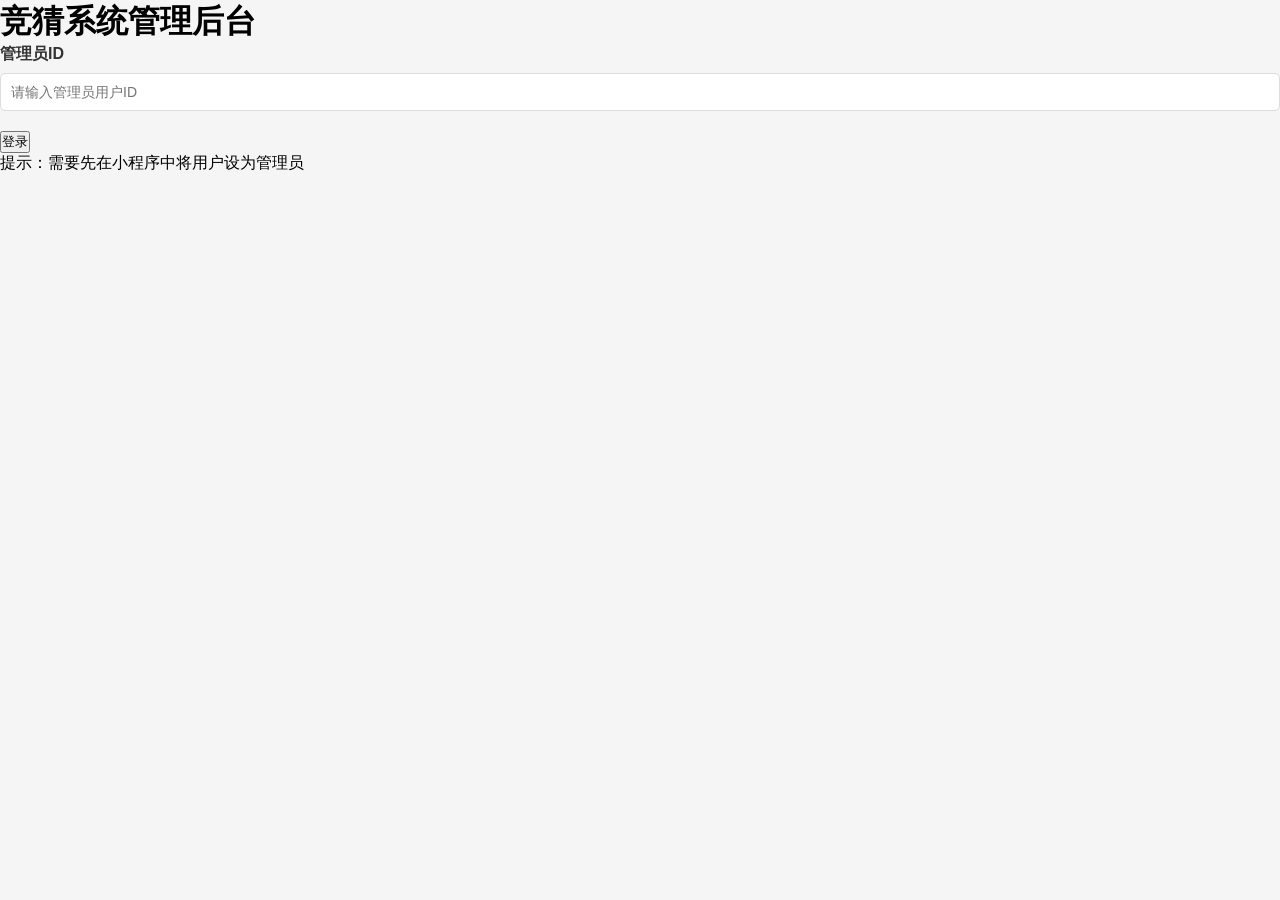
<file: admin-web/index.html>
<!DOCTYPE html>
<html lang="zh-CN">
<head>
    <meta charset="UTF-8">
    <meta name="viewport" content="width=device-width, initial-scale=1.0">
    <title>竞猜系统管理后台</title>
    <link rel="stylesheet" href="css/style.css">
</head>
<body>
    <!-- 登录界面 -->
    <div id="loginPage" class="login-container">
        <div class="login-box">
            <h1 class="login-title">竞猜系统管理后台</h1>
            <div class="form-group">
                <label for="adminId">管理员ID</label>
                <input type="text" id="adminId" placeholder="请输入管理员用户ID">
            </div>
            <button class="login-btn" onclick="adminLogin()">登录</button>
            <div class="login-tip">提示：需要先在小程序中将用户设为管理员</div>
        </div>
    </div>

    <!-- 主界面 -->
    <div id="mainPage" class="container" style="display: none;">
        <!-- 侧边栏 -->
        <div class="sidebar">
            <div class="logo">竞猜管理后台</div>
            <nav class="nav-menu">
                <a href="#" class="nav-item active" onclick="showPage('stats')">数据统计</a>
                <a href="#" class="nav-item" onclick="showPage('users')">用户管理</a>
                <a href="#" class="nav-item" onclick="showPage('teams')">队伍管理</a>
                <a href="#" class="nav-item" onclick="showPage('matches')">比赛管理</a>
                <a href="#" class="nav-item" onclick="showPage('questions')">问题管理</a>
            </nav>
            <div class="logout" onclick="logout()">退出登录</div>
        </div>

        <!-- 主内容区 -->
        <div class="main-content">
            <!-- 数据统计页面 -->
            <div id="statsPage" class="page">
                <div class="header"><h1>数据统计</h1></div>
                <div class="stats-container">
                    <div class="stat-card">
                        <div class="stat-value" id="totalUsers">0</div>
                        <div class="stat-label">总用户数</div>
                    </div>
                    <div class="stat-card">
                        <div class="stat-value" id="totalMatches">0</div>
                        <div class="stat-label">总比赛数</div>
                    </div>
                    <div class="stat-card">
                        <div class="stat-value" id="totalQuestions">0</div>
                        <div class="stat-label">总问题数</div>
                    </div>
                    <div class="stat-card">
                        <div class="stat-value" id="totalBets">0</div>
                        <div class="stat-label">总投注数</div>
                    </div>
                    <div class="stat-card">
                        <div class="stat-value" id="totalCoinsBet">0</div>
                        <div class="stat-label">总投注额</div>
                    </div>
                </div>
            </div>

            <!-- 用户管理页面 -->
            <div id="usersPage" class="page" style="display: none;">
                <div class="header"><h1>用户管理</h1></div>
                <div class="table-container">
                    <table>
                        <thead>
                            <tr>
                                <th>ID</th>
                                <th>昵称</th>
                                <th>CN</th>
                                <th>币数</th>
                                <th>管理员</th>
                                <th>注册时间</th>
                                <th>操作</th>
                            </tr>
                        </thead>
                        <tbody id="userTableBody"></tbody>
                    </table>
                </div>
            </div>

            <!-- 队伍管理页面 -->
            <div id="teamsPage" class="page" style="display: none;">
                <div class="header">
                    <h1>队伍管理</h1>
                    <button class="btn btn-primary" onclick="createTeam()">添加队伍</button>
                </div>
                <div id="teamGrid" class="team-grid">
                    <!-- 动态生成队伍卡片 -->
                </div>
            </div>

            <!-- 比赛管理页面 -->
            <div id="matchesPage" class="page" style="display: none;">
                <div class="header">
                    <h1>比赛管理</h1>
                    <button class="btn btn-primary" onclick="createCompetition()">创建大比赛</button>
                </div>
                
                <!-- 批量生成表单 -->
                <div class="batch-form">
                    <h3>批量生成比赛</h3>
                    <div class="form-row">
                        <div class="form-item">
                            <label>选择大比赛</label>
                            <select id="batchCompetition"></select>
                        </div>
                        <div class="form-item">
                            <label>周数范围</label>
                            <input type="text" id="batchWeeks" placeholder="如: 1-10 或 1,2,3">
                        </div>
                        <div class="form-item">
                            <label>每周天数</label>
                            <input type="number" id="batchDaysPerWeek" value="1" min="1" max="7">
                        </div>
                        <div class="form-item">
                            <label>每天比赛数</label>
                            <input type="number" id="batchMatchesPerDay" value="3" min="1">
                        </div>
                    </div>
                    <button class="btn btn-primary" onclick="batchGenerate()">批量生成</button>
                </div>

                <!-- Excel导入表单 -->
                <div class="batch-form" style="border-left-color: #27ae60;">
                    <h3>Excel导入比赛</h3>
                    <div class="form-row">
                        <div class="form-item">
                            <label>选择大比赛</label>
                            <select id="importCompetition"></select>
                        </div>
                        <div class="form-item" style="flex: 2;">
                            <label>选择Excel文件</label>
                            <input type="file" id="excelFile" accept=".xlsx,.xls,.csv">
                        </div>
                    </div>
                    <div class="form-hint">
                        * Excel格式：周数 | 天数 | 比赛场次 | 主场队伍 | 客场队伍<br>
                        * 示例：<br>
                        &nbsp;&nbsp;1 | 1 | 1 | IG | RNG<br>
                        &nbsp;&nbsp;1 | 1 | 2 | EDG | BLG<br>
                        &nbsp;&nbsp;1 | 2 | 1 | TES | WBG
                    </div>
                    <div id="excelPreview" style="display: none; margin: 15px 0;">
                        <h4>预览数据：</h4>
                        <div id="previewContent" class="preview-table"></div>
                    </div>
                    <div style="display: flex; gap: 10px;">
                        <button class="btn btn-secondary" onclick="previewExcel()">预览</button>
                        <button class="btn btn-success" onclick="importExcel()">导入</button>
                    </div>
                </div>

                <div id="matchTree" class="match-tree">
                    <!-- 动态生成树形结构 -->
                </div>
            </div>

            <!-- 问题管理页面 -->
            <div id="questionsPage" class="page" style="display: none;">
                <div class="header">
                    <h1>问题管理</h1>
                </div>
                <div id="questionTree" class="match-tree">
                    <!-- 动态生成问题列表 -->
                </div>
            </div>
        </div>
    </div>

    <script src="js/xlsx.full.min.js"></script>
    <script>
        const API_BASE_URL = 'http://localhost:5000/api';
        const BASE_URL = 'http://localhost:5000';
        let currentUserId = null;
        let excelData = null;
        let allTeams = [];

        // 登录
        function adminLogin() {
            const adminId = document.getElementById('adminId').value.trim();
            if (!adminId) {
                alert('请输入管理员ID');
                return;
            }

            fetch(`${API_BASE_URL}/admin/stats`, {
                headers: { 'X-User-Id': adminId }
            })
            .then(response => {
                if (response.ok) {
                    currentUserId = adminId;
                    localStorage.setItem('adminUserId', adminId);
                    document.getElementById('loginPage').style.display = 'none';
                    document.getElementById('mainPage').style.display = 'flex';
                    loadStats();
                } else {
                    alert('管理员权限验证失败');
                }
            })
            .catch(error => alert('登录失败: ' + error.message));
        }

        // 退出登录
        function logout() {
            localStorage.removeItem('adminUserId');
            currentUserId = null;
            document.getElementById('loginPage').style.display = 'flex';
            document.getElementById('mainPage').style.display = 'none';
        }

        // 页面切换
        function showPage(page) {
            document.querySelectorAll('.page').forEach(p => p.style.display = 'none');
            document.getElementById(page + 'Page').style.display = 'block';
            document.querySelectorAll('.nav-item').forEach(n => n.classList.remove('active'));
            event.target.classList.add('active');

            if (page === 'stats') loadStats();
            else if (page === 'users') loadUsers();
            else if (page === 'teams') loadTeams();
            else if (page === 'matches') loadMatches();
            else if (page === 'questions') loadQuestions();
        }

        // 通用请求
        async function request(url, method = 'GET', data = null) {
            const headers = { 'Content-Type': 'application/json', 'X-User-Id': currentUserId };
            const options = { method, headers };
            if (data) options.body = JSON.stringify(data);
            const response = await fetch(`${API_BASE_URL}${url}`, options);
            const result = await response.json();
            if (!response.ok) throw new Error(result.error || 'Request failed');
            return result;
        }

        // 显示提示
        function showAlert(message, type = 'success') {
            const div = document.createElement('div');
            div.style.cssText = `position:fixed;top:20px;right:20px;padding:15px 25px;border-radius:5px;color:#fff;z-index:2147483647;background-color:${type === 'success' ? '#2ecc71' : '#e74c3c'}`;
            div.textContent = message;
            document.body.appendChild(div);
            setTimeout(() => div.remove(), 3000);
        }

        // 格式化日期
        function formatDate(dateString) {
            return new Date(dateString).toLocaleString('zh-CN');
        }

        // 数据统计
        async function loadStats() {
            try {
                const data = await request('/admin/stats');
                document.getElementById('totalUsers').textContent = data.total_users;
                document.getElementById('totalMatches').textContent = data.total_matches;
                document.getElementById('totalQuestions').textContent = data.total_questions;
                document.getElementById('totalBets').textContent = data.total_bets;
                document.getElementById('totalCoinsBet').textContent = data.total_coins_bet;
            } catch (error) {
                console.error('Failed to load stats:', error);
            }
        }

        // 用户管理
        async function loadUsers() {
            try {
                const users = await request('/admin/users');
                const tbody = document.getElementById('userTableBody');
                tbody.innerHTML = users.map(u => `
                    <tr>
                        <td>${u.id}</td>
                        <td>${u.nickname || '未设置'}</td>
                        <td>${u.cn || '未设置'}</td>
                        <td>${u.coins}</td>
                        <td>${u.is_admin ? '是' : '否'}</td>
                        <td>${formatDate(u.created_at)}</td>
                        <td>
                            <button class="btn btn-primary" onclick="editUserCoins(${u.id})">调整币数</button>
                            <button class="btn ${u.is_admin ? 'btn-danger' : 'btn-success'}" onclick="toggleAdmin(${u.id}, ${!u.is_admin})">
                                ${u.is_admin ? '取消管理员' : '设为管理员'}
                            </button>
                        </td>
                    </tr>
                `).join('');
            } catch (error) {
                showAlert('加载用户失败', 'error');
            }
        }

        function editUserCoins(userId) {
            const amount = prompt('请输入调整金额（正数增加，负数减少）:', '0');
            if (amount === null) return;
            const amountNum = parseInt(amount);
            if (isNaN(amountNum) || amountNum === 0) return showAlert('请输入有效金额', 'error');
            
            request(`/admin/users/${userId}/coins`, 'PUT', {
                amount: Math.abs(amountNum),
                action: amountNum > 0 ? 'add' : 'subtract'
            }).then(() => { showAlert('币数调整成功'); loadUsers(); })
              .catch(error => showAlert('调整失败: ' + error.message, 'error'));
        }

        function toggleAdmin(userId, isAdmin) {
            if (!confirm(isAdmin ? '确定设为管理员？' : '确定取消管理员？')) return;
            request(`/admin/users/${userId}/admin`, 'PUT', { is_admin: isAdmin })
                .then(() => { showAlert('操作成功'); loadUsers(); })
                .catch(error => showAlert('操作失败', 'error'));
        }

        // 队伍管理
        async function loadTeams() {
            try {
                const teams = await request('/admin/teams');
                const grid = document.getElementById('teamGrid');

                if (teams.length === 0) {
                    grid.innerHTML = '<div class="empty-tip">暂无队伍，点击"添加队伍"创建</div>';
                    return;
                }

                grid.innerHTML = teams.map(t => {
                    const logoUrl = t.logo_url ? (t.logo_url.startsWith('http') ? t.logo_url : BASE_URL + t.logo_url) : null;
                    return `
                        <div class="team-card">
                            <div class="team-logo" onclick="uploadTeamLogo(${t.id})" title="点击上传Logo">
                                ${logoUrl ? `<img src="${logoUrl}" alt="${t.name}">` : `<span class="team-initial">${t.name.charAt(0)}</span>`}
                            </div>
                            <div class="team-name">${t.name}</div>
                            <div class="team-actions">
                                <button class="btn btn-sm btn-success" onclick="editTeam(${t.id}, '${t.name.replace(/'/g, "\\'")}')">编辑</button>
                                <button class="btn btn-sm btn-danger" onclick="deleteTeam(${t.id})">删除</button>
                            </div>
                        </div>
                    `;
                }).join('');
            } catch (error) {
                showAlert('加载队伍失败', 'error');
            }
        }

        function createTeam() {
            const name = prompt('队伍名称:');
            if (!name) return;

            request('/admin/teams', 'POST', { name })
                .then(() => {
                    showAlert('创建成功，请点击Logo区域上传图标');
                    loadTeams();
                })
                .catch(error => showAlert('创建失败: ' + error.message, 'error'));
        }

        function editTeam(id, currentName) {
            const name = prompt('队伍名称:', currentName);
            if (name === null) return;

            request(`/admin/teams/${id}`, 'PUT', { name })
                .then(() => { showAlert('更新成功'); loadTeams(); })
                .catch(error => showAlert('更新失败', 'error'));
        }

        function deleteTeam(id) {
            if (!confirm('确定要删除此队伍吗？')) return;
            request(`/admin/teams/${id}`, 'DELETE')
                .then(() => { showAlert('删除成功'); loadTeams(); })
                .catch(error => showAlert('删除失败', 'error'));
        }

        function uploadTeamLogo(teamId) {
            const input = document.createElement('input');
            input.type = 'file';
            input.accept = 'image/*';
            input.onchange = async (e) => {
                const file = e.target.files[0];
                if (!file) return;

                const formData = new FormData();
                formData.append('file', file);

                try {
                    const userId = localStorage.getItem('adminUserId');
                    const response = await fetch(`${API_BASE_URL}/admin/upload`, {
                        method: 'POST',
                        headers: { 'X-User-Id': userId },
                        body: formData
                    });
                    const result = await response.json();

                    if (response.ok) {
                        await request(`/admin/teams/${teamId}`, 'PUT', { logo_url: result.url });
                        showAlert('Logo上传成功');
                        loadTeams();
                    } else {
                        showAlert('上传失败: ' + result.error, 'error');
                    }
                } catch (err) {
                    showAlert('上传失败', 'error');
                }
            };
            input.click();
        }

        // 比赛管理 - 树形结构
        async function loadMatches() {
            try {
                const competitions = await request('/competitions');

                // 加载所有队伍列表
                try {
                    allTeams = await request('/admin/teams');
                } catch (e) {
                    allTeams = [];
                }

                // 加载大比赛下拉框
                const select = document.getElementById('batchCompetition');
                select.innerHTML = competitions.map(c => `<option value="${c.id}">${c.name}</option>`).join('');

                // 加载Excel导入下拉框
                const importSelect = document.getElementById('importCompetition');
                importSelect.innerHTML = competitions.map(c => `<option value="${c.id}">${c.name}</option>`).join('');

                const matchTree = document.getElementById('matchTree');
                let html = '';

                for (const c of competitions) {
                    const matches = await request(`/competitions/${c.id}/matches`);
                    
                    // 按周分组
                    const weekGroups = {};
                    matches.forEach(m => {
                        if (!weekGroups[m.week_number]) weekGroups[m.week_number] = {};
                        if (!weekGroups[m.week_number][m.day_number]) weekGroups[m.week_number][m.day_number] = [];
                        weekGroups[m.week_number][m.day_number].push(m);
                    });

                    html += `
                        <div class="tree-competition">
                            <div class="tree-header" onclick="toggleNode(this)">
                                <span class="tree-arrow">▶</span>
                                <span class="tree-title">${c.name}</span>
                                <span class="tree-badge">(${matches.length}场比赛)</span>
                                <span class="tree-status status-${c.status}">${c.status === 'active' ? '进行中' : '已结束'}</span>
                                <div class="tree-actions">
                                    <button class="btn btn-sm btn-primary" onclick="event.stopPropagation(); createMatch(${c.id})">+ 添加比赛</button>
                                    <button class="btn btn-sm btn-success" onclick="event.stopPropagation(); editCompetition(${c.id}, '${c.name.replace(/'/g, "\\'")}', ${c.year}, '${c.season}')">编辑</button>
                                    <button class="btn btn-sm btn-danger" onclick="event.stopPropagation(); deleteCompetition(${c.id})">删除</button>
                                </div>
                            </div>
                            <div class="tree-children">
                    `;

                    // 按周展开
                    for (const week of Object.keys(weekGroups).sort((a, b) => a - b)) {
                        html += `
                            <div class="tree-week">
                                <div class="tree-header" onclick="toggleNode(this)">
                                    <span class="tree-arrow">▶</span>
                                    <span class="tree-title">Week ${week}</span>
                                </div>
                                <div class="tree-children">
                        `;

                        // 按天展开
                        for (const day of Object.keys(weekGroups[week]).sort((a, b) => a - b)) {
                            html += `
                                <div class="tree-day">
                                    <div class="tree-header" onclick="toggleNode(this)">
                                        <span class="tree-arrow">▶</span>
                                        <span class="tree-title">Day ${day}</span>
                                    </div>
                                    <div class="tree-children">
                            `;

                            // 比赛列表
                            for (const m of weekGroups[week][day].sort((a, b) => a.match_number - b.match_number)) {
                                const homeTeam = allTeams.find(t => t.name === m.home_team);
                                const awayTeam = allTeams.find(t => t.name === m.away_team);
                                const homeLogo = homeTeam && homeTeam.logo_url ? (homeTeam.logo_url.startsWith('http') ? homeTeam.logo_url : BASE_URL + homeTeam.logo_url) : null;
                                const awayLogo = awayTeam && awayTeam.logo_url ? (awayTeam.logo_url.startsWith('http') ? awayTeam.logo_url : BASE_URL + awayTeam.logo_url) : null;

                                html += `
                                    <div class="tree-match">
                                        <span class="match-icon">🏟️</span>
                                        <span class="match-info">Match ${m.match_number}</span>
                                        <div class="team-selector">
                                            <span class="team-logo-small">${homeLogo ? `<img src="${homeLogo}">` : (m.home_team ? m.home_team.charAt(0) : '?')}</span>
                                            <select class="inline-select" onchange="updateMatchTeam(${m.id}, 'home_team', this.value); loadMatches()">
                                                <option value="">-- 主场 --</option>
                                                ${allTeams.map(t => `<option value="${t.name}" ${m.home_team === t.name ? 'selected' : ''}>${t.name}</option>`).join('')}
                                            </select>
                                        </div>
                                        <span class="vs-text">vs</span>
                                        <div class="team-selector">
                                            <span class="team-logo-small">${awayLogo ? `<img src="${awayLogo}">` : (m.away_team ? m.away_team.charAt(0) : '?')}</span>
                                            <select class="inline-select" onchange="updateMatchTeam(${m.id}, 'away_team', this.value); loadMatches()">
                                                <option value="">-- 客场 --</option>
                                                ${allTeams.map(t => `<option value="${t.name}" ${m.away_team === t.name ? 'selected' : ''}>${t.name}</option>`).join('')}
                                            </select>
                                        </div>
                                        <span class="match-code">${m.match_code}</span>
                                        <span class="match-status status-${m.status}">${m.status === 'active' ? '进行中' : '已结束'}</span>
                                        <div class="tree-actions">
                                            <button class="btn btn-sm ${m.status === 'active' ? 'btn-warning' : 'btn-success'}"
                                                onclick="toggleMatchStatus(${m.id}, '${m.status === 'active' ? 'completed' : 'active'}')">
                                                ${m.status === 'active' ? '结束' : '开启'}
                                            </button>
                                            <button class="btn btn-sm btn-danger" onclick="deleteMatch(${m.id})">删除</button>
                                        </div>
                                    </div>
                                `;
                            }

                            html += `</div></div>`;
                        }

                        html += `</div></div>`;
                    }

                    html += `</div></div>`;
                }

                matchTree.innerHTML = html || '<div class="empty-tip">暂无比赛数据</div>';
            } catch (error) {
                showAlert('加载比赛失败', 'error');
            }
        }

        function toggleNode(element) {
            const children = element.nextElementSibling;
            const arrow = element.querySelector('.tree-arrow');
            if (children && children.classList.contains('tree-children')) {
                children.classList.toggle('collapsed');
                arrow.textContent = children.classList.contains('collapsed') ? '▶' : '▼';
            }
        }

        // 批量生成比赛
        async function batchGenerate() {
            const competitionId = document.getElementById('batchCompetition').value;
            const weeksStr = document.getElementById('batchWeeks').value;
            const daysPerWeek = parseInt(document.getElementById('batchDaysPerWeek').value) || 1;
            const matchesPerDay = parseInt(document.getElementById('batchMatchesPerDay').value) || 3;

            if (!competitionId) {
                return showAlert('请选择大比赛', 'error');
            }

            if (!weeksStr) {
                return showAlert('请输入周数范围', 'error');
            }

            // 解析周数范围
            const weeks = parseRange(weeksStr);
            if (weeks.length === 0) {
                return showAlert('周数格式错误', 'error');
            }

            const totalMatches = weeks.length * daysPerWeek * matchesPerDay;

            // 确认对话框
            const confirmMsg = `将生成以下比赛：
- 周数: Week ${weeks[0]} - Week ${weeks[weeks.length - 1]} (${weeks.length}周)
- 每周 ${daysPerWeek} 天
- 每天 ${matchesPerDay} 场比赛
- 总计 ${totalMatches} 场比赛

是否确认生成？`;

            if (!confirm(confirmMsg)) {
                return;
            }

            // 开始生成
            let created = 0;
            let errors = 0;

            for (const week of weeks) {
                for (let day = 1; day <= daysPerWeek; day++) {
                    for (let match = 1; match <= matchesPerDay; match++) {
                        try {
                            await request('/admin/matches', 'POST', {
                                competition_id: parseInt(competitionId),
                                week_number: week,
                                day_number: day,
                                match_number: match
                            });
                            created++;
                        } catch (e) {
                            errors++;
                            console.error(`创建失败: Week${week}Day${day}Match${match}`, e);
                        }
                    }
                }
            }

            showAlert(`生成完成！成功 ${created} 场，失败 ${errors} 场`);
            loadMatches();
        }

        function parseRange(str) {
            // 支持格式: "1-10" 或 "1,2,3" 或 "1-5,8,10-12"
            const result = [];
            const parts = str.split(',');

            for (const part of parts) {
                if (part.includes('-')) {
                    const [start, end] = part.split('-').map(Number);
                    if (!isNaN(start) && !isNaN(end)) {
                        for (let i = start; i <= end; i++) {
                            result.push(i);
                        }
                    }
                } else {
                    const num = parseInt(part);
                    if (!isNaN(num)) {
                        result.push(num);
                    }
                }
            }

            return [...new Set(result)].sort((a, b) => a - b);
        }

        // Excel导入功能
        function previewExcel() {
            const fileInput = document.getElementById('excelFile');
            const file = fileInput.files[0];

            if (!file) {
                return showAlert('请选择Excel文件', 'error');
            }

            // 检查SheetJS是否加载
            if (typeof XLSX === 'undefined') {
                return showAlert('Excel解析库未加载，请刷新页面重试', 'error');
            }

            const reader = new FileReader();
            reader.onload = function(e) {
                try {
                    const data = new Uint8Array(e.target.result);
                    const workbook = XLSX.read(data, { type: 'array' });
                    const firstSheet = workbook.Sheets[workbook.SheetNames[0]];
                    const jsonData = XLSX.utils.sheet_to_json(firstSheet, { header: 1 });

                    console.log('Excel原始数据:', jsonData);

                    // 解析数据，智能识别表头
                    excelData = [];
                    for (let i = 0; i < jsonData.length; i++) {
                        const row = jsonData[i];
                        if (row.length >= 5) {
                            const week = parseInt(row[0]);
                            const day = parseInt(row[1]);
                            const match = parseInt(row[2]);
                            const homeTeam = String(row[3] || '').trim();
                            const awayTeam = String(row[4] || '').trim();

                            // 检查是否是有效数据行（跳过表头）
                            if (!isNaN(week) && !isNaN(day) && !isNaN(match) && homeTeam && awayTeam) {
                                excelData.push({ week, day, match, homeTeam, awayTeam });
                            }
                        }
                    }

                    console.log('解析后的数据:', excelData);

                    // 显示预览
                    if (excelData.length === 0) {
                        return showAlert('未找到有效数据，请确保Excel格式为：周数|天数|比赛数|主场|客场', 'error');
                    }

                    let previewHtml = `
                        <table>
                            <thead>
                                <tr>
                                    <th>周数</th>
                                    <th>天数</th>
                                    <th>比赛数</th>
                                    <th>主场</th>
                                    <th>客场</th>
                                </tr>
                            </thead>
                            <tbody>
                    `;

                    excelData.slice(0, 10).forEach(row => {
                        previewHtml += `
                            <tr>
                                <td>${row.week}</td>
                                <td>${row.day}</td>
                                <td>${row.match}</td>
                                <td>${row.homeTeam}</td>
                                <td>${row.awayTeam}</td>
                            </tr>
                        `;
                    });

                    if (excelData.length > 10) {
                        previewHtml += `<tr><td colspan="5" style="text-align:center;color:#999;">... 还有 ${excelData.length - 10} 条数据</td></tr>`;
                    }

                    previewHtml += `</tbody></table>`;

                    document.getElementById('previewContent').innerHTML = previewHtml;
                    document.getElementById('excelPreview').style.display = 'block';
                    showAlert(`解析成功，共 ${excelData.length} 条比赛数据`);
                } catch (err) {
                    console.error('解析错误:', err);
                    showAlert('文件解析失败: ' + err.message, 'error');
                }
            };
            reader.readAsArrayBuffer(file);
        }

        async function importExcel() {
            console.log('开始导入，excelData:', excelData);

            const competitionId = document.getElementById('importCompetition').value;
            console.log('选择的大比赛ID:', competitionId);

            if (!competitionId) {
                return showAlert('请选择大比赛', 'error');
            }

            if (!excelData || excelData.length === 0) {
                return showAlert('请先点击"预览"按钮加载数据', 'error');
            }

            if (!confirm(`确认导入 ${excelData.length} 场比赛？`)) {
                return;
            }

            // 收集所有队伍并自动添加
            const teamSet = new Set();
            excelData.forEach(row => {
                if (row.homeTeam) teamSet.add(row.homeTeam);
                if (row.awayTeam) teamSet.add(row.awayTeam);
            });

            // 获取已有队伍
            let existingTeams = [];
            try {
                existingTeams = await request('/admin/teams');
            } catch (e) {}
            const existingNames = new Set(existingTeams.map(t => t.name));

            // 添加新队伍
            let teamsAdded = 0;
            for (const teamName of teamSet) {
                if (!existingNames.has(teamName)) {
                    try {
                        await request('/admin/teams', 'POST', { name: teamName });
                        teamsAdded++;
                    } catch (e) {
                        console.error('添加队伍失败:', teamName, e);
                    }
                }
            }
            if (teamsAdded > 0) {
                showAlert(`已自动添加 ${teamsAdded} 支新队伍`);
            }

            let created = 0;
            let errors = 0;
            let errorMessages = [];

            for (let i = 0; i < excelData.length; i++) {
                const row = excelData[i];
                try {
                    await request('/admin/matches', 'POST', {
                        competition_id: parseInt(competitionId),
                        week_number: row.week,
                        day_number: row.day,
                        match_number: row.match,
                        home_team: row.homeTeam,
                        away_team: row.awayTeam
                    });
                    created++;
                } catch (e) {
                    errors++;
                    const errMsg = `W${row.week}D${row.day}M${row.match}: ${e.message || e}`;
                    errorMessages.push(errMsg);
                    console.error('失败:', errMsg, e);
                }
            }

            let resultMsg = `导入完成！成功${created}场`;
            if (teamsAdded > 0) resultMsg += `，新增${teamsAdded}支队伍`;
            if (errors > 0) {
                resultMsg += `，失败${errors}场`;
                if (errorMessages.length > 0) {
                    resultMsg += '\n' + errorMessages.slice(0, 3).join('\n');
                }
            }

            showAlert(resultMsg);
            excelData = null;
            document.getElementById('excelPreview').style.display = 'none';
            document.getElementById('excelFile').value = '';
            loadMatches();
        }

        function createCompetition() {
            const name = prompt('比赛名称（如：2026IVL秋季赛）:');
            if (!name) return;
            const year = prompt('年份:');
            if (!year) return;
            const season = prompt('赛季（春季赛/秋季赛）:');
            if (!season) return;
            
            request('/admin/competitions', 'POST', { name, year: parseInt(year), season })
                .then(() => { showAlert('创建成功'); loadMatches(); })
                .catch(error => showAlert('创建失败', 'error'));
        }

        function editCompetition(id, currentName, currentYear, currentSeason) {
            const name = prompt('比赛名称:', currentName);
            if (name === null) return;
            const year = prompt('年份:', currentYear);
            if (year === null) return;
            const season = prompt('赛季:', currentSeason);
            if (season === null) return;
            
            request(`/admin/competitions/${id}`, 'PUT', { 
                name, 
                year: parseInt(year), 
                season 
            }).then(() => { showAlert('更新成功'); loadMatches(); })
              .catch(error => showAlert('更新失败', 'error'));
        }

        function deleteCompetition(id) {
            if (!confirm('确定要删除此大比赛吗？')) return;
            request(`/admin/competitions/${id}`, 'DELETE')
                .then(() => { showAlert('删除成功'); loadMatches(); })
                .catch(error => showAlert('删除失败: ' + error.message, 'error'));
        }

        function createMatch(competitionId) {
            const week = prompt('周数:');
            if (!week) return;
            const day = prompt('天数:');
            if (!day) return;
            const match = prompt('比赛数:');
            if (!match) return;
            
            request('/admin/matches', 'POST', {
                competition_id: competitionId,
                week_number: parseInt(week),
                day_number: parseInt(day),
                match_number: parseInt(match)
            }).then(() => { showAlert('创建成功'); loadMatches(); })
              .catch(error => showAlert('创建失败', 'error'));
        }

        function editMatch(id, currentWeek, currentDay, currentMatch, currentHome, currentAway) {
            const week = prompt('周数:', currentWeek);
            if (week === null) return;
            const day = prompt('天数:', currentDay);
            if (day === null) return;
            const match = prompt('比赛数:', currentMatch);
            if (match === null) return;
            const homeTeam = prompt('主场队伍:', currentHome || '');
            if (homeTeam === null) return;
            const awayTeam = prompt('客场队伍:', currentAway || '');
            if (awayTeam === null) return;

            request(`/admin/matches/${id}`, 'PUT', {
                week_number: parseInt(week),
                day_number: parseInt(day),
                match_number: parseInt(match),
                home_team: homeTeam || null,
                away_team: awayTeam || null
            }).then(() => { showAlert('更新成功'); loadMatches(); })
              .catch(error => showAlert('更新失败', 'error'));
        }

        function deleteMatch(id) {
            if (!confirm('确定要删除此比赛吗？')) return;
            request(`/admin/matches/${id}`, 'DELETE')
                .then(() => { showAlert('删除成功'); loadMatches(); })
                .catch(error => showAlert('删除失败: ' + error.message, 'error'));
        }

        function toggleMatchStatus(matchId, newStatus) {
            if (!confirm(newStatus === 'completed' ? '确定结束比赛？' : '确定开启比赛？')) return;
            request(`/admin/matches/${matchId}/status`, 'PUT', { status: newStatus })
                .then(() => { showAlert('状态更新成功'); loadMatches(); })
                .catch(error => showAlert('更新失败', 'error'));
        }

        async function updateMatchTeam(matchId, field, value) {
            try {
                const updateData = {};
                updateData[field] = value || null;
                await request(`/admin/matches/${matchId}`, 'PUT', updateData);
            } catch (e) {
                showAlert('更新失败', 'error');
                loadMatches();
            }
        }

        // 问题管理 - 上下结构
        async function loadQuestions() {
            try {
                const competitions = await request('/competitions');
                const questionTree = document.getElementById('questionTree');
                let html = '';

                for (const c of competitions) {
                    const matches = await request(`/competitions/${c.id}/matches`);

                    html += `<div class="competition-section">`;
                    html += `<h2 class="section-title" onclick="this.nextElementSibling.classList.toggle('collapsed')" style="cursor:pointer;">▶ ${c.name} (${matches.length}场比赛)</h2>`;
                    html += `<div class="section-children">`;

                    for (const m of matches) {
                        const detail = await request(`/matches/${m.match_code}`);
                        const teams = m.home_team && m.away_team ? `${m.home_team} vs ${m.away_team}` : '待定';

                        html += `
                            <div class="match-section">
                                <div class="match-header">
                                    <span class="match-title">W${m.week_number}D${m.day_number}M${m.match_number} - ${teams}</span>
                                    <span class="match-code">${m.match_code}</span>
                                    <button class="btn btn-sm btn-primary" onclick="addQuestion(${m.id})">+ 添加问题</button>
                                </div>
                                <div class="questions-container">
                                    ${detail.questions.map((q, idx) => `
                                        <div class="question-card">
                                            <div class="question-row">
                                                <span class="question-label">Q${idx + 1}</span>
                                                <input type="text" class="inline-input question-text-input" value="${q.question_text || ''}" onchange="updateQuestionText(${q.id}, this.value)" placeholder="输入问题题目">
                                                <span class="question-status status-${q.status}">${q.status === 'active' ? '进行中' : '已结束'}</span>
                                                <button class="btn btn-sm btn-danger" onclick="deleteQuestion(${q.id})">删除</button>
                                            </div>
                                            <div class="options-row">
                                                ${q.options.map((o, oi) => `
                                                    <div class="option-chip ${q.correct_option_id === o.id ? 'correct-answer' : ''}">
                                                        <input type="text" class="option-input" value="${o.option_text}" onchange="updateOption(${o.id}, 'option_text', this.value)" placeholder="选项${oi + 1}">
                                                        <input type="number" class="rate-input" value="${o.base_rate}" onchange="updateOption(${o.id}, 'base_rate', this.value)" step="0.1" min="0.1">
                                                        <span class="rate-label">倍</span>
                                                        <button class="btn-icon ${q.correct_option_id === o.id ? 'correct' : ''}" onclick="setCorrectAnswer(${q.id}, ${o.id})">✓</button>
                                                        ${q.options.length > 2 ? `<button class="btn-icon delete" onclick="deleteOption(${o.id})">×</button>` : ''}
                                                    </div>
                                                `).join('')}
                                                <button class="btn-add-option" onclick="addOption(${q.id})">+</button>
                                            </div>
                                        </div>
                                    `).join('')}
                                </div>
                            </div>
                        `;
                    }

                    html += `</div></div>`;
                }

                questionTree.innerHTML = html || '<div class="empty-tip">暂无比赛数据</div>';
            } catch (error) {
                console.error('加载问题失败:', error);
                showAlert('加载问题失败', 'error');
            }
        }

        async function addQuestion(matchId) {
            try {
                // 通过比赛ID获取比赛详情
                let matchData = null;
                const competitions = await request('/competitions');
                for (const c of competitions) {
                    const matches = await request(`/competitions/${c.id}/matches`);
                    matchData = matches.find(m => m.id === matchId);
                    if (matchData) break;
                }

                if (!matchData) throw new Error('比赛不存在');

                const detail = await request(`/matches/${matchData.match_code}`);
                const questionNum = detail.questions.length + 1;

                await request('/admin/questions', 'POST', {
                    match_id: matchId,
                    question_text: `第${questionNum}题`,
                    options: [
                        { option_text: '', base_rate: 2.0 },
                        { option_text: '', base_rate: 2.0 }
                    ]
                });
                showAlert('问题添加成功');
                loadQuestions();
            } catch (e) {
                console.error('添加问题失败:', e);
                showAlert('添加失败: ' + (e.message || e), 'error');
            }
        }

        async function updateQuestionText(questionId, text) {
            try {
                await request(`/admin/questions/${questionId}`, 'PUT', { question_text: text });
            } catch (e) {
                showAlert('更新失败', 'error');
            }
        }

        async function updateOption(optionId, field, value) {
            try {
                await request(`/admin/options/${optionId}`, 'PUT', { [field]: field === 'base_rate' ? parseFloat(value) : value });
            } catch (e) {
                showAlert('更新失败', 'error');
            }
        }

        async function addOption(questionId) {
            try {
                await request('/admin/options', 'POST', { question_id: questionId, option_text: '', base_rate: 2.0 });
                loadQuestions();
            } catch (e) {
                showAlert('添加失败', 'error');
            }
        }

        async function deleteOption(optionId) {
            if (!confirm('确定删除此选项？')) return;
            try {
                await request(`/admin/options/${optionId}`, 'DELETE');
                loadQuestions();
            } catch (e) {
                showAlert('删除失败: ' + e.message, 'error');
            }
        }

        async function setCorrectAnswer(questionId, optionId) {
            try {
                await request(`/admin/questions/${questionId}/answer`, 'PUT', { option_id: optionId });
                showAlert('设置成功');
                loadQuestions();
            } catch (e) {
                showAlert('设置失败', 'error');
            }
        }

        async function deleteQuestion(questionId) {
            if (!confirm('确定删除此问题？')) return;
            try {
                await request(`/admin/questions/${questionId}`, 'DELETE');
                loadQuestions();
            } catch (e) {
                showAlert('删除失败', 'error');
            }
        }

        // 页面加载时检查登录状态
        window.onload = function() {
            const userId = localStorage.getItem('adminUserId');
            if (userId) {
                currentUserId = userId;
                document.getElementById('loginPage').style.display = 'none';
                document.getElementById('mainPage').style.display = 'flex';
                loadStats();
            }
        };
    </script>
</body>
</html>
</file>
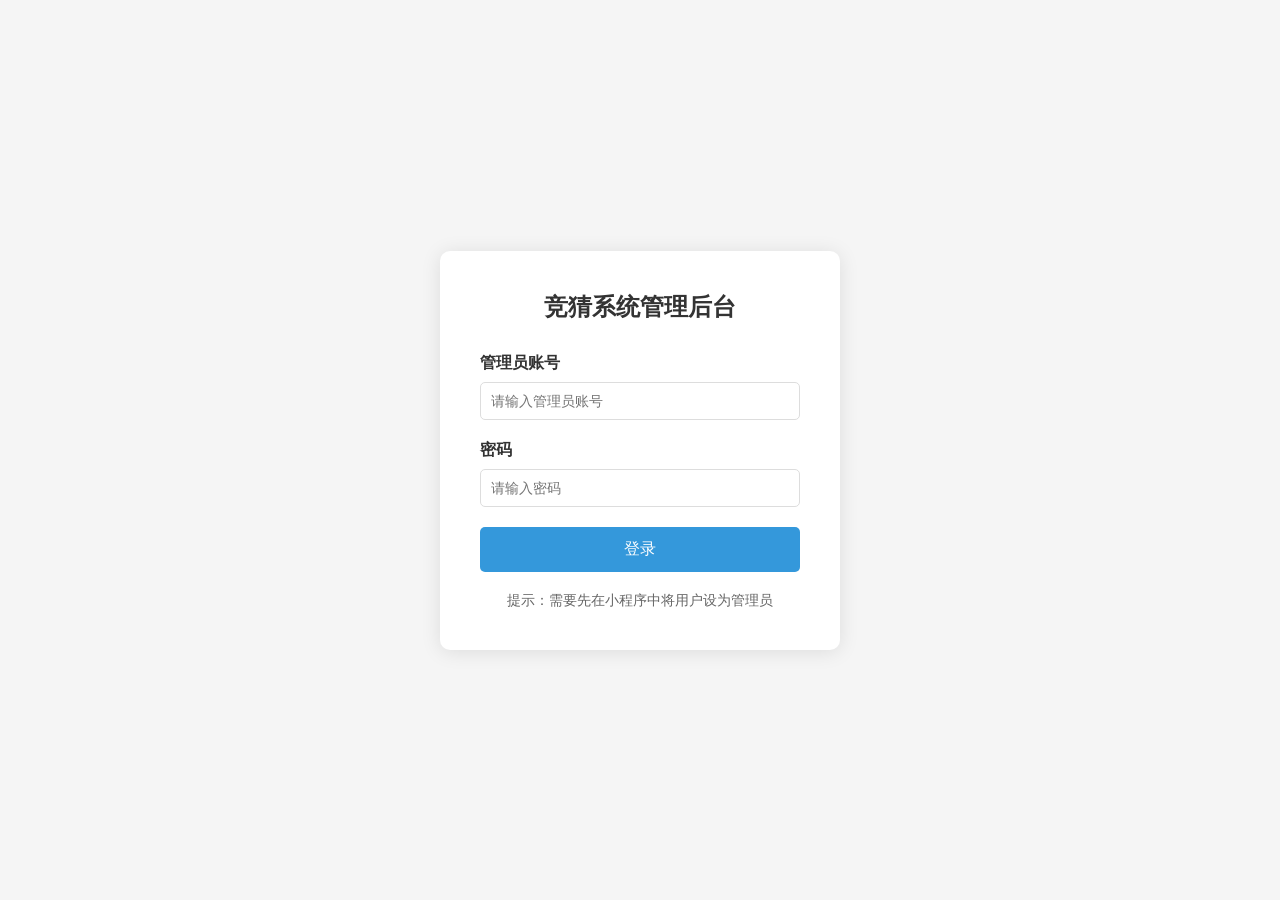
<file: admin-web/pages/login.html>
<!DOCTYPE html>
<html lang="zh-CN">
<head>
    <meta charset="UTF-8">
    <meta name="viewport" content="width=device-width, initial-scale=1.0">
    <title>管理员登录</title>
    <link rel="stylesheet" href="../css/style.css">
    <style>
        .login-container {
            display: flex;
            justify-content: center;
            align-items: center;
            min-height: 100vh;
            background-color: #f5f5f5;
        }
        
        .login-box {
            background-color: #fff;
            border-radius: 10px;
            padding: 40px;
            width: 400px;
            box-shadow: 0 2px 20px rgba(0, 0, 0, 0.1);
        }
        
        .login-title {
            text-align: center;
            font-size: 24px;
            color: #333;
            margin-bottom: 30px;
        }
        
        .login-btn {
            width: 100%;
            padding: 12px;
            background-color: #3498db;
            color: #fff;
            border: none;
            border-radius: 5px;
            font-size: 16px;
            cursor: pointer;
            transition: background-color 0.3s;
        }
        
        .login-btn:hover {
            background-color: #2980b9;
        }
        
        .login-tip {
            text-align: center;
            margin-top: 20px;
            font-size: 14px;
            color: #666;
        }
    </style>
</head>
<body>
    <div class="login-container">
        <div class="login-box">
            <h1 class="login-title">竞猜系统管理后台</h1>
            <div class="form-group">
                <label for="adminUsername">管理员账号</label>
                <input type="text" id="adminUsername" placeholder="请输入管理员账号">
            </div>
            <div class="form-group">
                <label for="adminPassword">密码</label>
                <input type="password" id="adminPassword" placeholder="请输入密码">
            </div>
            <button class="login-btn" onclick="adminLogin()">登录</button>
            <div class="login-tip">
                提示：需要先在小程序中将用户设为管理员
            </div>
        </div>
    </div>

    <script>
        const API_BASE_URL = 'http://localhost:5000/api';

        // 检查是否已登录
        if (localStorage.getItem('adminUserId') && localStorage.getItem('adminSessionToken')) {
            window.location.href = '../index.html';
        }

        async function adminLogin() {
            const username = document.getElementById('adminUsername').value.trim();
            const password = document.getElementById('adminPassword').value.trim();

            if (!username || !password) {
                alert('请输入账号和密码');
                return;
            }

            try {
                const response = await fetch(`${API_BASE_URL}/admin/login`, {
                    method: 'POST',
                    headers: { 'Content-Type': 'application/json' },
                    body: JSON.stringify({ username: username, password: password })
                });
                const result = await response.json();
                if (response.ok && result.success) {
                    localStorage.setItem('adminUserId', result.user_id);
                    localStorage.setItem('adminSessionToken', result.session_token || '');
                    window.location.href = '../index.html';
                } else {
                    alert(result.error || '账号或密码错误');
                }
            } catch (error) {
                alert('登录失败: ' + error.message);
            }
        }
    </script>
</body>
</html>
</file>
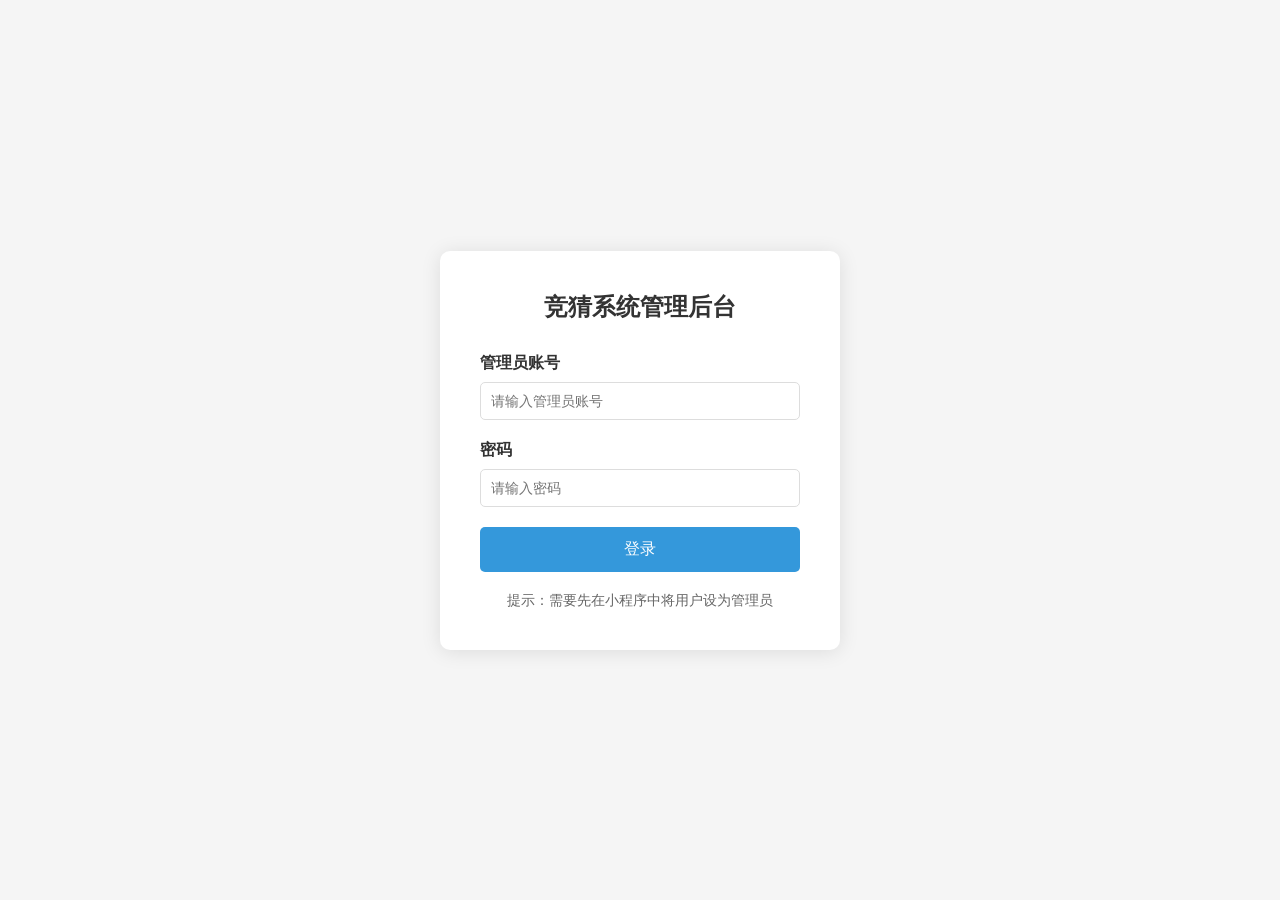
<file: admin-web/pages/matches.html>
<!DOCTYPE html>
<html lang="zh-CN">
<head>
    <meta charset="UTF-8">
    <meta name="viewport" content="width=device-width, initial-scale=1.0">
    <title>比赛管理</title>
    <link rel="stylesheet" href="../css/style.css">
</head>
<body>
    <div class="container">
        <!-- 侧边栏 -->
        <div class="sidebar">
            <div class="logo">竞猜管理后台</div>
            <nav class="nav-menu">
                <a href="../index.html" class="nav-item">数据统计</a>
                <a href="users.html" class="nav-item">用户管理</a>
                <a href="matches.html" class="nav-item active">比赛管理</a>
                <a href="questions.html" class="nav-item">问题管理</a>
            </nav>
            <div class="logout" onclick="logout()">退出登录</div>
        </div>

        <!-- 主内容区 -->
        <div class="main-content">
            <div class="header">
                <h1>比赛管理</h1>
                <button class="btn btn-primary" onclick="createCompetition()">创建大比赛</button>
            </div>
            
            <!-- 大比赛列表 -->
            <div class="section">
                <h2>大比赛列表</h2>
                <div class="table-container">
                    <table>
                        <thead>
                            <tr>
                                <th>ID</th>
                                <th>名称</th>
                                <th>年份</th>
                                <th>赛季</th>
                                <th>状态</th>
                                <th>操作</th>
                            </tr>
                        </thead>
                        <tbody id="competitionTableBody">
                            <!-- 动态加载 -->
                        </tbody>
                    </table>
                </div>
            </div>
            
            <!-- 比赛列表 -->
            <div class="section">
                <h2>比赛列表</h2>
                <div class="table-container">
                    <table>
                        <thead>
                            <tr>
                                <th>ID</th>
                                <th>比赛代码</th>
                                <th>所属比赛</th>
                                <th>周数</th>
                                <th>天数</th>
                                <th>比赛数</th>
                                <th>状态</th>
                                <th>操作</th>
                            </tr>
                        </thead>
                        <tbody id="matchTableBody">
                            <!-- 动态加载 -->
                        </tbody>
                    </table>
                </div>
            </div>
        </div>
    </div>

    <script src="../js/app.js"></script>
    <script src="../js/matches.js"></script>
    <script>
        // 检查登录状态
        if (!checkLogin()) {
            // 会自动跳转到登录页
        } else {
            // 加载比赛列表
            document.addEventListener('DOMContentLoaded', function() {
                loadMatches();
            });
        }

        function logout() {
            localStorage.removeItem('adminUserId');
            window.location.href = 'login.html';
        }
    </script>
</body>
</html>
</file>
<file: admin-web/css/style.css>
* {
    margin: 0;
    padding: 0;
    box-sizing: border-box;
}

body {
    font-family: -apple-system, BlinkMacSystemFont, 'Segoe UI', Roboto, 'Helvetica Neue', Arial, sans-serif;
    background-color: #f5f5f5;
}

.container {
    display: flex;
    min-height: 100vh;
}

/* 侧边栏 */
.sidebar {
    width: 250px;
    background-color: #2c3e50;
    color: #fff;
    display: flex;
    flex-direction: column;
}

.logo {
    padding: 20px;
    font-size: 20px;
    font-weight: bold;
    text-align: center;
    border-bottom: 1px solid #34495e;
}

.nav-menu {
    flex: 1;
    padding: 20px 0;
}

.nav-item {
    display: block;
    padding: 15px 20px;
    color: #fff;
    text-decoration: none;
    transition: background-color 0.3s;
}

.nav-item:hover {
    background-color: #34495e;
}

.nav-item.active {
    background-color: #3498db;
}

.logout {
    padding: 15px 20px;
    text-align: center;
    cursor: pointer;
    border-top: 1px solid #34495e;
    transition: background-color 0.3s;
}

.logout:hover {
    background-color: #e74c3c;
}

/* 主内容区 */
.main-content {
    flex: 1;
    padding: 20px;
}

.header {
    margin-bottom: 30px;
}

.header h1 {
    font-size: 24px;
    color: #333;
}

/* 统计卡片 */
.stats-container {
    display: grid;
    grid-template-columns: repeat(auto-fit, minmax(200px, 1fr));
    gap: 20px;
}

.stat-card {
    background-color: #fff;
    border-radius: 10px;
    padding: 30px;
    text-align: center;
    box-shadow: 0 2px 10px rgba(0, 0, 0, 0.1);
}

.stat-value {
    font-size: 36px;
    font-weight: bold;
    color: #3498db;
    margin-bottom: 10px;
}

.stat-label {
    font-size: 14px;
    color: #666;
}

/* 表格样式 */
.table-container {
    background-color: #fff;
    border-radius: 10px;
    padding: 20px;
    box-shadow: 0 2px 10px rgba(0, 0, 0, 0.1);
}

table {
    width: 100%;
    border-collapse: collapse;
}

th, td {
    padding: 12px;
    text-align: left;
    border-bottom: 1px solid #eee;
}

th {
    background-color: #f8f9fa;
    font-weight: bold;
    color: #333;
}

tr:hover {
    background-color: #f8f9fa;
}

/* 按钮样式 */
.btn {
    padding: 8px 16px;
    border: none;
    border-radius: 5px;
    cursor: pointer;
    font-size: 14px;
    transition: background-color 0.3s;
}

.btn-primary {
    background-color: #3498db;
    color: #fff;
}

.btn-primary:hover {
    background-color: #2980b9;
}

.btn-success {
    background-color: #2ecc71;
    color: #fff;
}

.btn-success:hover {
    background-color: #27ae60;
}

.btn-danger {
    background-color: #e74c3c;
    color: #fff;
}

.btn-danger:hover {
    background-color: #c0392b;
}

/* 表单样式 */
.form-group {
    margin-bottom: 20px;
}

.form-group label {
    display: block;
    margin-bottom: 8px;
    font-weight: bold;
    color: #333;
}

.form-group input,
.form-group select {
    width: 100%;
    padding: 10px;
    border: 1px solid #ddd;
    border-radius: 5px;
    font-size: 14px;
}

.form-group input:focus,
.form-group select:focus {
    outline: none;
    border-color: #3498db;
}

/* 模态框 */
.modal {
    display: none;
    position: fixed;
    top: 0;
    left: 0;
    right: 0;
    bottom: 0;
    background-color: rgba(0, 0, 0, 0.5);
    z-index: 1000;
    justify-content: center;
    align-items: center;
}

.modal.active {
    display: flex;
}

.modal-content {
    background-color: #fff;
    border-radius: 10px;
    padding: 30px;
    width: 90%;
    max-width: 500px;
    max-height: 80vh;
    overflow-y: auto;
}

.modal-header {
    display: flex;
    justify-content: space-between;
    align-items: center;
    margin-bottom: 20px;
}

.modal-header h2 {
    font-size: 20px;
    color: #333;
}

.modal-close {
    font-size: 24px;
    cursor: pointer;
    color: #999;
}

.modal-close:hover {
    color: #333;
}

.modal-footer {
    display: flex;
    justify-content: flex-end;
    gap: 10px;
    margin-top: 20px;
}

/* 树形结构样式 */
.match-tree {
    background-color: #fff;
    border-radius: 10px;
    padding: 20px;
    box-shadow: 0 2px 10px rgba(0, 0, 0, 0.1);
}

.tree-header {
    display: flex;
    align-items: center;
    padding: 12px 15px;
    cursor: pointer;
    border-radius: 8px;
    transition: background-color 0.2s;
}

.tree-header:hover {
    background-color: #f8f9fa;
}

.tree-arrow {
    width: 20px;
    font-size: 12px;
    color: #666;
    transition: transform 0.2s;
}

.tree-title {
    font-weight: bold;
    font-size: 16px;
    color: #333;
    margin-right: 10px;
}

.tree-badge {
    font-size: 13px;
    color: #999;
    margin-right: auto;
}

.tree-status, .match-status {
    padding: 4px 10px;
    border-radius: 4px;
    font-size: 12px;
    margin-right: 15px;
}

.status-active {
    background-color: #d4edda;
    color: #155724;
}

.status-completed {
    background-color: #e2e3e5;
    color: #383d41;
}

.tree-actions {
    display: flex;
    gap: 8px;
    margin-left: auto;
}

.tree-children {
    padding-left: 30px;
    border-left: 2px solid #e0e0e0;
    margin-left: 10px;
}

.tree-children.collapsed {
    display: none;
}

.tree-week, .tree-day {
    margin: 5px 0;
}

.tree-match {
    display: flex;
    align-items: center;
    padding: 10px 15px;
    background-color: #f8f9fa;
    border-radius: 6px;
    margin: 5px 0;
}

.match-icon {
    margin-right: 10px;
    font-size: 18px;
}

.match-info {
    font-weight: 600;
    color: #333;
    margin-right: 15px;
}

.match-code {
    font-size: 13px;
    color: #666;
    margin-right: auto;
    font-family: monospace;
}

.match-teams {
    font-size: 13px;
    color: #007AFF;
    font-weight: 600;
    margin-right: 15px;
    padding: 4px 10px;
    background-color: #e6f3ff;
    border-radius: 4px;
}

.inline-select {
    padding: 5px 8px;
    border: 1px solid #ddd;
    border-radius: 4px;
    font-size: 13px;
    min-width: 100px;
    background-color: #fff;
    cursor: pointer;
}

.inline-select:focus {
    outline: none;
    border-color: #3498db;
}

.vs-text {
    font-size: 12px;
    color: #999;
    margin: 0 5px;
    font-weight: bold;
}

.team-selector {
    display: flex;
    align-items: center;
    gap: 5px;
}

.team-logo-small {
    width: 24px;
    height: 24px;
    border-radius: 50%;
    background-color: #f0f0f0;
    display: flex;
    align-items: center;
    justify-content: center;
    font-size: 12px;
    font-weight: bold;
    color: #3498db;
    overflow: hidden;
    flex-shrink: 0;
}

.team-logo-small img {
    width: 100%;
    height: 100%;
    object-fit: cover;
}

/* 问题管理样式 - 上下结构 */
.competition-section {
    background-color: #fff;
    border-radius: 10px;
    margin-bottom: 15px;
    box-shadow: 0 2px 10px rgba(0, 0, 0, 0.1);
    overflow: hidden;
}

.section-title {
    padding: 15px 20px;
    font-size: 16px;
    color: #333;
    background-color: #f8f9fa;
    margin: 0;
    user-select: none;
}

.section-children {
    padding: 10px;
}

.section-children.collapsed {
    display: none;
}

.match-section {
    border: 1px solid #e0e0e0;
    border-radius: 8px;
    margin-bottom: 10px;
    overflow: hidden;
}

.match-header {
    display: flex;
    align-items: center;
    gap: 10px;
    padding: 10px 15px;
    background-color: #e8f4fc;
    border-bottom: 1px solid #e0e0e0;
}

.match-title {
    font-weight: 600;
    color: #333;
}

.match-code {
    font-size: 12px;
    color: #666;
    font-family: monospace;
}

.questions-container {
    padding: 10px;
}

.question-card {
    background-color: #f8f9fa;
    border-radius: 6px;
    padding: 12px;
    margin-bottom: 8px;
}

.question-row {
    display: flex;
    align-items: center;
    gap: 10px;
    margin-bottom: 8px;
}

.question-label {
    font-weight: bold;
    color: #007AFF;
    min-width: 30px;
}

.question-text-input {
    flex: 1;
    padding: 6px 10px;
    border: 1px solid #ddd;
    border-radius: 4px;
    font-size: 14px;
}

.question-text-input:focus {
    outline: none;
    border-color: #3498db;
}

.options-row {
    display: flex;
    flex-wrap: wrap;
    gap: 8px;
    align-items: center;
    padding-left: 40px;
}

.option-chip {
    display: flex;
    align-items: center;
    gap: 4px;
    background-color: #fff;
    border: 2px solid #ddd;
    border-radius: 6px;
    padding: 4px 8px;
    transition: all 0.2s;
}

.option-chip.correct-answer {
    background-color: #d4edda;
    border-color: #27ae60;
    box-shadow: 0 0 8px rgba(39, 174, 96, 0.3);
}

.option-input {
    width: 120px;
    padding: 4px 6px;
    border: none;
    font-size: 13px;
}

.option-input:focus {
    outline: none;
}

.rate-input {
    width: 50px;
    padding: 4px 6px;
    border: 1px solid #ddd;
    border-radius: 4px;
    font-size: 12px;
    text-align: center;
}

.rate-label {
    font-size: 12px;
    color: #666;
}

.btn-icon {
    width: 28px;
    height: 28px;
    border: 2px solid #ddd;
    border-radius: 50%;
    background-color: #fff;
    cursor: pointer;
    font-size: 14px;
    font-weight: bold;
    display: flex;
    align-items: center;
    justify-content: center;
    transition: all 0.2s;
}

.btn-icon.correct {
    background-color: #27ae60;
    border-color: #27ae60;
    color: #fff;
    box-shadow: 0 2px 6px rgba(39, 174, 96, 0.4);
}

.btn-icon.delete {
    color: #e74c3c;
}

.btn-icon:hover {
    background-color: #f0f0f0;
}

.btn-icon.correct:hover {
    background-color: #219a52;
}

.btn-add-option {
    width: 28px;
    height: 28px;
    border: 2px dashed #3498db;
    border-radius: 50%;
    background-color: #fff;
    color: #3498db;
    font-size: 16px;
    cursor: pointer;
    display: flex;
    align-items: center;
    justify-content: center;
}

.btn-add-option:hover {
    background-color: #e8f4fc;
}

/* 小按钮 */
.btn-sm {
    padding: 5px 10px;
    font-size: 12px;
}

.btn-warning {
    background-color: #ffc107;
    color: #212529;
}

.btn-warning:hover {
    background-color: #e0a800;
}

.empty-tip {
    text-align: center;
    color: #999;
    padding: 50px;
    font-size: 14px;
}

/* 预览表格 */
.preview-table {
    background-color: #f8f9fa;
    border-radius: 8px;
    padding: 15px;
    max-height: 300px;
    overflow-y: auto;
}

.preview-table table {
    width: 100%;
    border-collapse: collapse;
}

.preview-table th {
    background-color: #3498db;
    color: #fff;
    padding: 10px;
    text-align: left;
    font-size: 13px;
}

.preview-table td {
    padding: 8px 10px;
    border-bottom: 1px solid #eee;
    font-size: 13px;
}

.preview-table tr:hover {
    background-color: #e9ecef;
}

.btn-secondary {
    background-color: #6c757d;
    color: #fff;
}

.btn-secondary:hover {
    background-color: #5a6268;
}

/* 队伍管理 */
.team-grid {
    display: grid;
    grid-template-columns: repeat(auto-fill, minmax(180px, 1fr));
    gap: 20px;
}

.team-card {
    background-color: #fff;
    border-radius: 10px;
    padding: 20px;
    text-align: center;
    box-shadow: 0 2px 10px rgba(0, 0, 0, 0.1);
    transition: transform 0.2s;
}

.team-card:hover {
    transform: translateY(-3px);
}

.team-logo {
    width: 80px;
    height: 80px;
    margin: 0 auto 15px;
    border-radius: 50%;
    overflow: hidden;
    background-color: #f0f0f0;
    display: flex;
    align-items: center;
    justify-content: center;
    cursor: pointer;
    border: 2px dashed #ccc;
    transition: all 0.2s;
}

.team-logo:hover {
    border-color: #3498db;
    background-color: #e8f4fc;
}

.team-logo img {
    width: 100%;
    height: 100%;
    object-fit: cover;
}

.team-initial {
    font-size: 32px;
    font-weight: bold;
    color: #3498db;
}

.team-name {
    font-size: 16px;
    font-weight: 600;
    color: #333;
    margin-bottom: 15px;
}

.team-actions {
    display: flex;
    gap: 8px;
    justify-content: center;
}

/* 批量生成表单 */
.batch-form {
    background-color: #fff;
    border-radius: 10px;
    padding: 25px;
    margin-bottom: 25px;
    box-shadow: 0 2px 10px rgba(0, 0, 0, 0.1);
    border-left: 4px solid #3498db;
}

.batch-form h3 {
    margin-bottom: 20px;
    color: #333;
    font-size: 18px;
}

.form-row {
    display: flex;
    gap: 20px;
    flex-wrap: wrap;
}

.form-item {
    flex: 1;
    min-width: 200px;
}

.form-item label {
    display: block;
    margin-bottom: 8px;
    font-weight: 600;
    color: #555;
    font-size: 14px;
}

.form-item input,
.form-item select {
    width: 100%;
    padding: 10px 12px;
    border: 1px solid #ddd;
    border-radius: 6px;
    font-size: 14px;
    transition: border-color 0.2s;
}

.form-item input:focus,
.form-item select:focus {
    outline: none;
    border-color: #3498db;
}

.form-hint {
    margin: 15px 0;
    font-size: 13px;
    color: #888;
    font-style: italic;
}

.batch-form .btn {
    margin-top: 10px;
    padding: 12px 30px;
}
</file>
